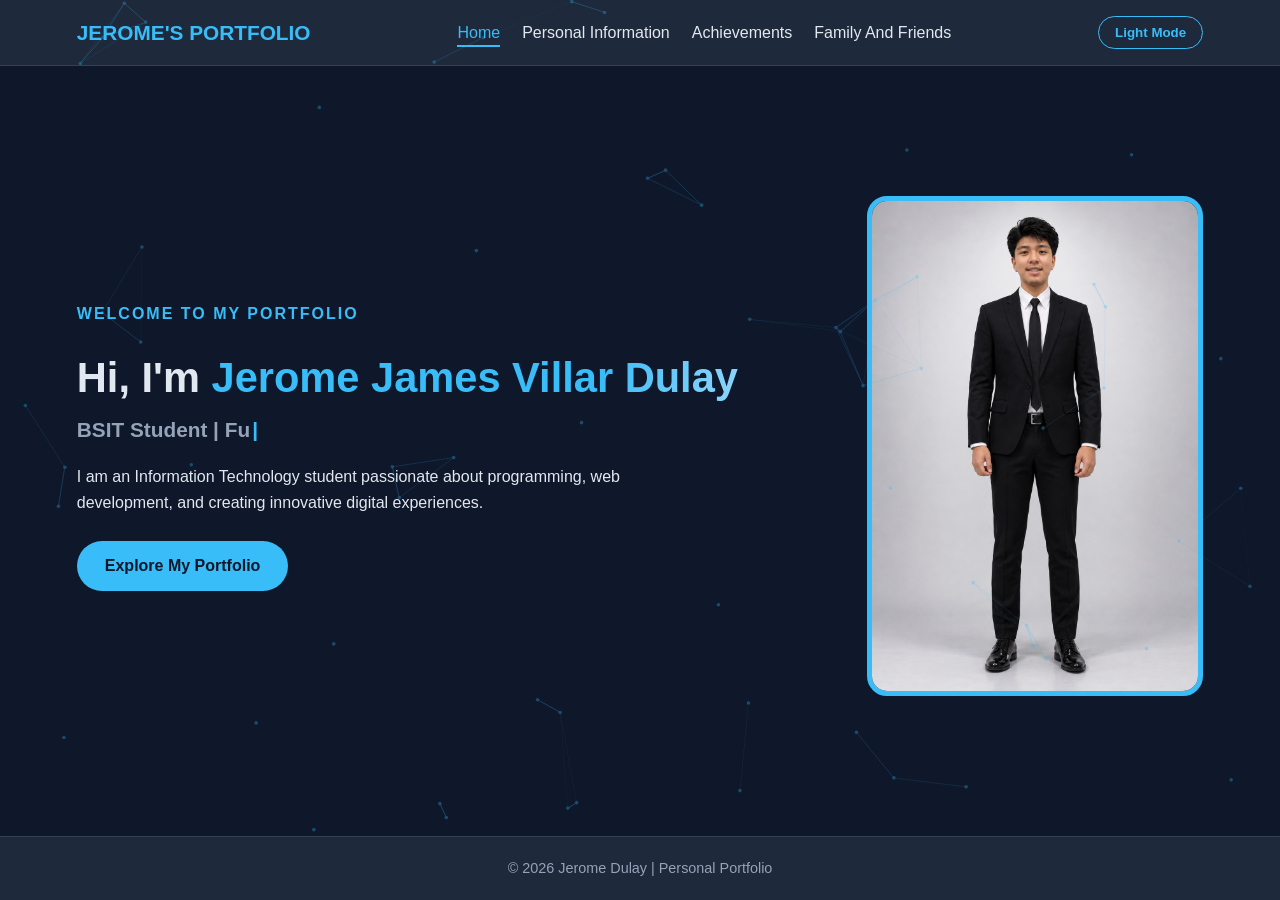
<file: index.html>
<!DOCTYPE html>
<html lang="en">
<head>
    <meta charset="UTF-8">
    <meta name="viewport" content="width=device-width, initial-scale=1.0">
    <title>Jerome Dulay | Portfolio</title>
    <link rel="stylesheet" href="style.css">
</head>
<body>

<header>
    <nav class="navbar">
        <div class="logo">JEROME'S PORTFOLIO</div>

        <ul>
            <li><a href="index.html" class="active">Home</a></li>
            <li><a href="about.html">Personal Information</a></li>
            <li><a href="achievements.html">Achievements</a></li>
            <li><a href="family.html">Family And Friends</a></li>
        </ul>

        <button id="themeBtn">Light Mode</button>
    </nav>
</header>

<main>
    <section class="hero">

        <div class="hero-text">
            <p class="welcome">WELCOME TO MY PORTFOLIO</p>

            <h1>Hi, I'm <span>Jerome James Villar Dulay</span></h1>

            <h2>BSIT Student | Future Web Developer</h2>

            <p>
                I am an Information Technology student
                passionate about programming, web development,
                and creating innovative digital experiences.
            </p>

            <a href="about.html" class="btn">Explore My Portfolio</a>
        </div>

        <div class="profile-container">
            <img src="Polished Full-Body Studio Portrait (1).png" alt="Jerome Dulay Profile Picture">
        </div>

    </section>
</main>

<footer>
    <p>© 2026 Jerome Dulay | Personal Portfolio</p>
</footer>

<script src="script.js"></script>
<script src="effects.js" defer></script>
</body>
</html>
</file>
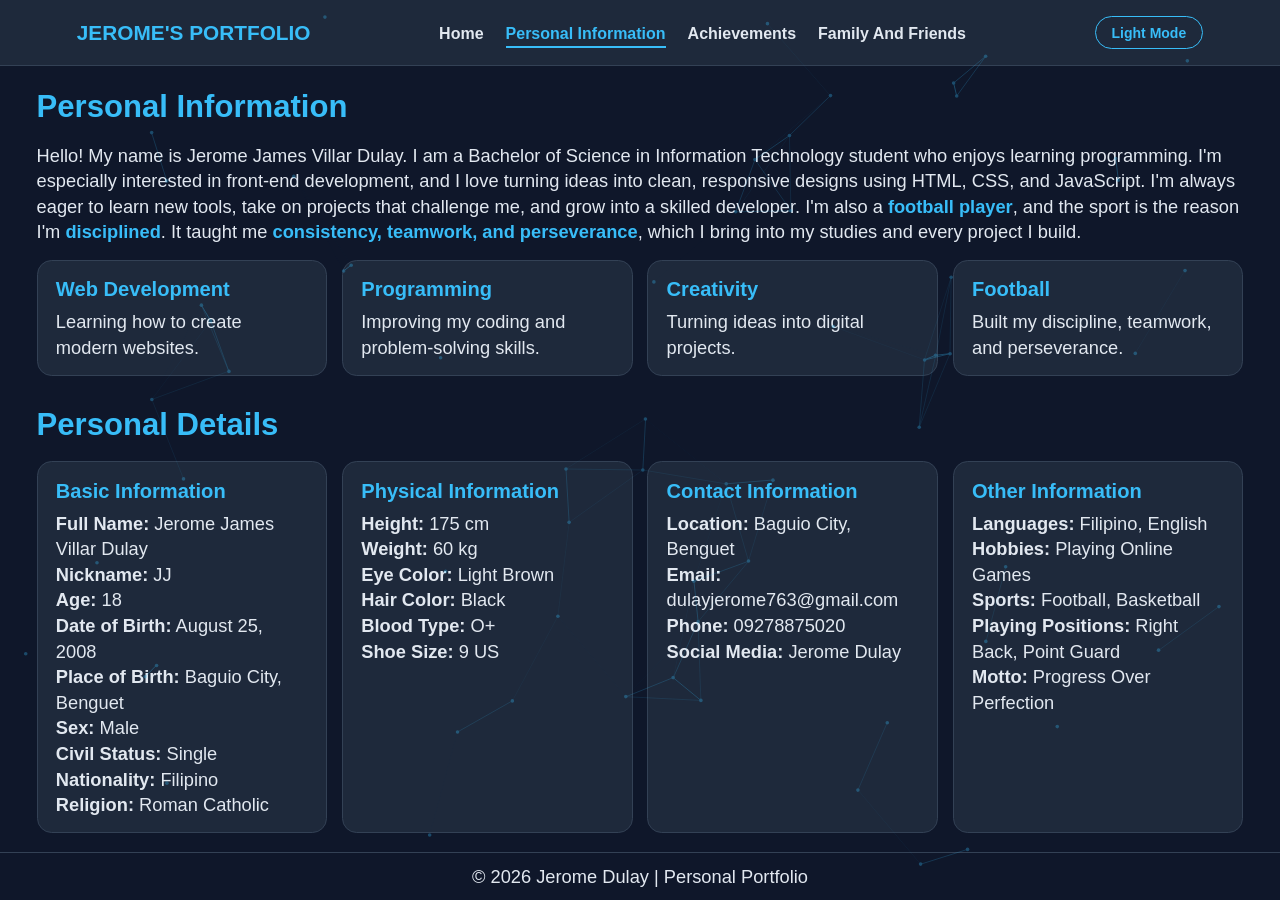
<file: about.html>
<!DOCTYPE html>
<html lang="en">
<head>
    <meta charset="UTF-8">
    <meta name="viewport" content="width=device-width, initial-scale=1.0">
    <title>Personal Information | Jerome Dulay</title>

    <style>
        :root {
            --bg: #0f172a;
            --card: #1e293b;
            --text: #e2e8f0;
            --accent: #38bdf8;
            --border: #334155;
        }

        body.light {
            --bg: #f1f5f9;
            --card: #ffffff;
            --text: #1e293b;
            --accent: #0369a1;
            --border: #cbd5e1;
        }

        * {
            margin: 0;
            padding: 0;
            box-sizing: border-box;
        }

        html {
            font-size: min(1.9vh, 1.2vw);
        }

        html, body {
            height: 100%;
            overflow: hidden;
        }

        body {
            font-family: "Segoe UI", Tahoma, Geneva, Verdana, sans-serif;
            background: var(--bg);
            color: var(--text);
            line-height: 1.4;
        }

        .page {
            display: flex;
            flex-direction: column;
            min-height: 100vh;
            min-height: 100dvh;
        }

        .navbar {
            display: flex;
            flex-wrap: wrap;
            justify-content: space-between;
            align-items: center;
            gap: 12px;
            padding: 16px 6%;
            line-height: 1.6;
            background: var(--card);
            border-bottom: 1px solid var(--border);
        }

        .logo {
            font-weight: 700;
            font-size: 20.8px;
            color: var(--accent);
        }

        .navbar ul {
            display: flex;
            flex-wrap: wrap;
            gap: 22px;
            list-style: none;
        }

        .navbar a {
            font-size: 16px;
            font-weight: 600;
            color: var(--text);
            text-decoration: none;
            padding-bottom: 4px;
            border-bottom: 2px solid transparent;
        }

        .navbar a:hover,
        .navbar a.active {
            color: var(--accent);
            border-bottom-color: var(--accent);
        }

        #themeBtn {
            min-width: 104px;
            height: 33px;
            padding: 0 16px;
            font-family: inherit;
            font-size: 14px;
            font-weight: 700;
            cursor: pointer;
            border: 1px solid var(--accent);
            border-radius: 20px;
            background: transparent;
            color: var(--accent);
        }

        #themeBtn:hover {
            background: var(--accent);
            color: var(--bg);
        }

        main {
            flex: 1;
            display: flex;
            flex-direction: column;
            justify-content: center;
            gap: 1.5rem;
            padding: 1rem 2rem;
        }

        .page-section {
            display: flex;
            flex-direction: column;
            gap: 0.8rem;
            min-width: 0;
        }

        h2 {
            font-size: 1.7rem;
            color: var(--accent);
        }

        h3 {
            font-size: 1.1rem;
            color: var(--accent);
            margin-bottom: 0.3rem;
        }

        .highlight {
            color: var(--accent);
            font-weight: bold;
        }

        .cards {
            display: grid;
            grid-template-columns: repeat(4, minmax(0, 1fr));
            gap: 0.8rem;
        }

        .card {
            background: var(--card);
            border: 1px solid var(--border);
            border-radius: 0.8rem;
            padding: 0.8rem 1rem;
            overflow-wrap: anywhere;
        }

        footer {
            text-align: center;
            padding: 0.6rem;
            border-top: 1px solid var(--border);
        }

        @media (orientation: portrait) {
            main {
                gap: 1rem;
                padding: 0.8rem;
            }

            .cards {
                grid-template-columns: repeat(2, minmax(0, 1fr));
            }

            .navbar {
                justify-content: center;
                padding: 10px;
            }

            .navbar ul {
                justify-content: center;
                gap: 12px;
                order: 3;
                width: 100%;
            }
        }
    </style>
</head>

<body class="about-page">

<div class="page">

    <header>
        <nav class="navbar">

            <div class="logo">JEROME'S PORTFOLIO</div>

            <ul>
                <li><a href="index.html">Home</a></li>
                <li><a href="about.html" class="active">Personal Information</a></li>
                <li><a href="achievements.html">Achievements</a></li>
                <li><a href="family.html">Family And Friends</a></li>
            </ul>

            <button id="themeBtn" type="button">Light Mode</button>

        </nav>
    </header>

    <main>

        <section class="page-section">

            <h2>Personal Information</h2>

            <p>
                Hello! My name is Jerome James Villar Dulay.
                I am a Bachelor of Science in Information Technology
                student who enjoys learning programming. I'm especially
                interested in front-end development, and I love turning
                ideas into clean, responsive designs using HTML, CSS, and JavaScript.
                I'm always eager to learn new tools, take on projects that challenge me,
                and grow into a skilled developer.
                I'm also a <span class="highlight">football player</span>,
                and the sport is the reason I'm <span class="highlight">disciplined</span>.
                It taught me <span class="highlight">consistency, teamwork, and perseverance</span>,
                which I bring into my studies and every project I build.
            </p>

            <div class="cards">

                <div class="card">
                    <h3>Web Development</h3>
                    <p>Learning how to create modern websites.</p>
                </div>

                <div class="card">
                    <h3>Programming</h3>
                    <p>Improving my coding and problem-solving skills.</p>
                </div>

                <div class="card">
                    <h3>Creativity</h3>
                    <p>Turning ideas into digital projects.</p>
                </div>

                <div class="card">
                    <h3>Football</h3>
                    <p>Built my discipline, teamwork, and perseverance.</p>
                </div>

            </div>
        </section>

        <section class="page-section">

            <h2>Personal Details</h2>

            <div class="cards">

                <div class="card">
                    <h3>Basic Information</h3>
                    <p><strong>Full Name:</strong> Jerome James Villar Dulay</p>
                    <p><strong>Nickname:</strong> JJ</p>
                    <p><strong>Age:</strong> 18</p>
                    <p><strong>Date of Birth:</strong> August 25, 2008</p>
                    <p><strong>Place of Birth:</strong> Baguio City, Benguet</p>
                    <p><strong>Sex:</strong> Male</p>
                    <p><strong>Civil Status:</strong> Single</p>
                    <p><strong>Nationality:</strong> Filipino</p>
                    <p><strong>Religion:</strong> Roman Catholic</p>
                </div>

                <div class="card">
                    <h3>Physical Information</h3>
                    <p><strong>Height:</strong> 175 cm</p>
                    <p><strong>Weight:</strong> 60 kg</p>
                    <p><strong>Eye Color:</strong> Light Brown</p>
                    <p><strong>Hair Color:</strong> Black</p>
                    <p><strong>Blood Type:</strong> O+</p>
                    <p><strong>Shoe Size:</strong> 9 US</p>
                </div>

                <div class="card">
                    <h3>Contact Information</h3>
                    <p><strong>Location:</strong> Baguio City, Benguet</p>
                    <p><strong>Email:</strong> dulayjerome763@gmail.com</p>
                    <p><strong>Phone:</strong> 09278875020</p>
                    <p><strong>Social Media:</strong> Jerome Dulay</p>
                </div>

                <div class="card">
                    <h3>Other Information</h3>
                    <p><strong>Languages:</strong> Filipino, English</p>
                    <p><strong>Hobbies:</strong> Playing Online Games</p>
                    <p><strong>Sports:</strong> Football, Basketball</p>
                    <p><strong>Playing Positions:</strong> Right Back, Point Guard</p>
                    <p><strong>Motto:</strong> Progress Over Perfection</p>
                </div>

            </div>
        </section>

    </main>

    <footer>
        <p>© 2026 Jerome Dulay | Personal Portfolio</p>
    </footer>

</div>

<script>
    const root = document.documentElement;
    const page = document.querySelector(".page");
    const themeBtn = document.getElementById("themeBtn");

    function fitToScreen() {
        let low = 3;
        let high = 24;

        for (let i = 0; i < 14; i++) {
            const size = (low + high) / 2;
            root.style.fontSize = size + "px";

            const fits =
                page.offsetHeight <= window.innerHeight &&
                page.scrollWidth <= root.clientWidth;

            if (fits) {
                low = size;
            } else {
                high = size;
            }
        }

        root.style.fontSize = low + "px";
    }

    function setTheme(theme) {
        const isLight = theme === "light";

        document.body.classList.toggle("light", isLight);

        themeBtn.textContent =
            isLight ? "Dark Mode" : "Light Mode";
    }

    themeBtn.addEventListener("click", () => {
        const theme =
            document.body.classList.contains("light")
                ? "dark"
                : "light";

        setTheme(theme);

        try {
            localStorage.setItem("theme", theme);
        } catch (e) {}

        fitToScreen();
    });

    try {
        setTheme(localStorage.getItem("theme"));
    } catch (e) {}

    window.addEventListener("resize", fitToScreen);
    window.addEventListener("load", fitToScreen);

    fitToScreen();
</script>

<script src="effects.js" defer></script>

</body>
</html>
</file>
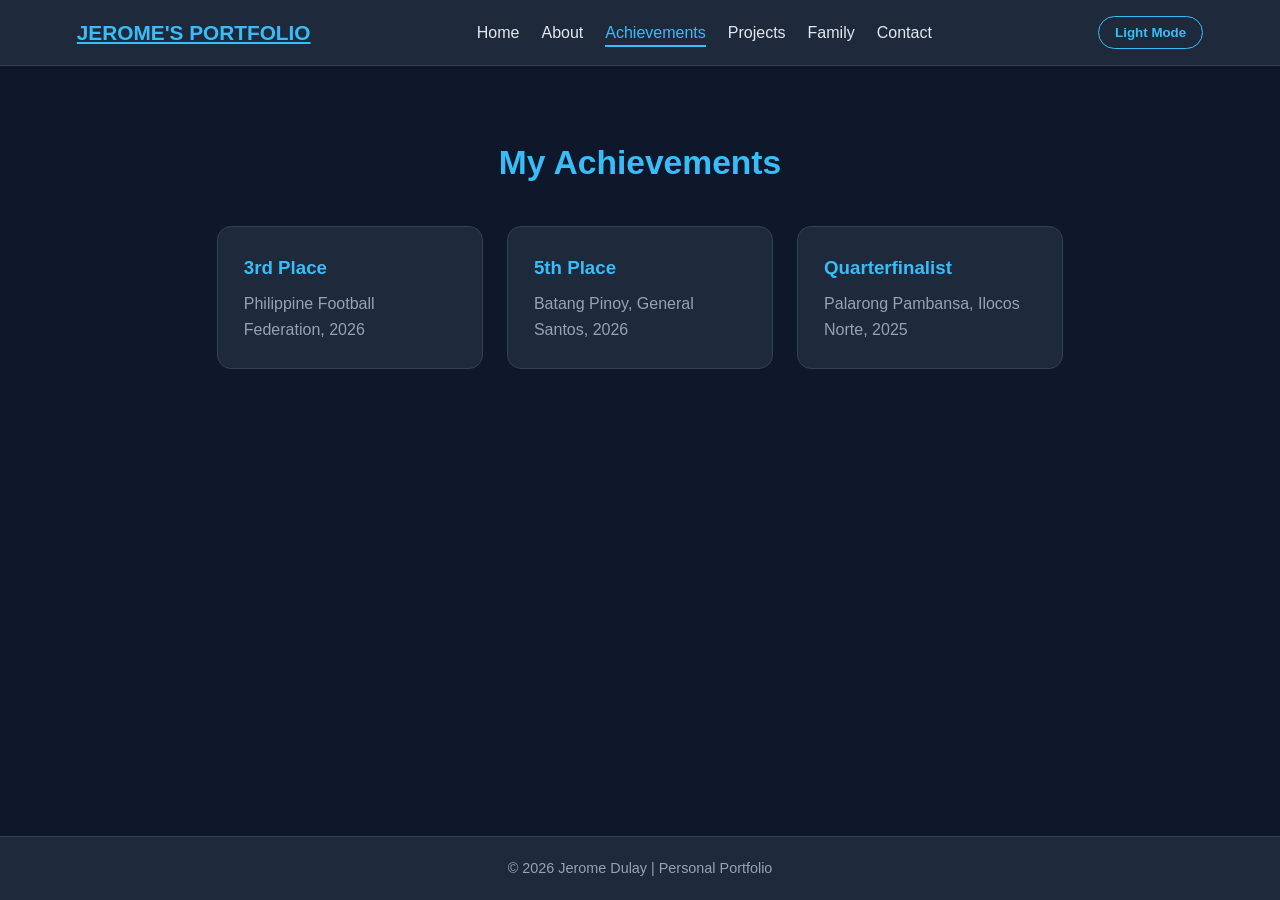
<file: achievement.html>
<!DOCTYPE html>
<html lang="en">
<head>
    <meta charset="UTF-8">
    <meta name="viewport" content="width=device-width, initial-scale=1.0">
    <title>Achievements | Jerome Dulay</title>
    <link rel="stylesheet" href="style.css">
    <script src="script.js" defer></script>
</head>
<body>

<header>
    <nav class="navbar">
    <a href="index.html" class="logo">JEROME'S PORTFOLIO</a>

    <ul>
        <li><a href="index.html">Home</a></li>
        <li><a href="about.html">About</a></li>
        <li><a href="achievement.html" class="active" aria-current="page">Achievements</a></li>
        <li><a href="project.html">Projects</a></li>
        <li><a href="family.html">Family</a></li>
        <li><a href="contact.html">Contact</a></li>
    </ul>

    <button id="themeBtn" type="button" aria-label="Toggle light or dark mode">Light Mode</button>
</nav>
</header>

<main>
    <section class="page-section">
        <h2>My Achievements</h2>

        <div class="cards">
            <article class="card">
                <h3>3rd Place</h3>
                <p>Philippine Football Federation, 2026</p>
            </article>

            <article class="card">
                <h3>5th Place</h3>
                <p>Batang Pinoy, General Santos, 2026</p>
            </article>

            <article class="card">
                <h3>Quarterfinalist</h3>
                <p>Palarong Pambansa, Ilocos Norte, 2025</p>
            </article>
        </div>
    </section>
</main>

<footer>
    <p>&copy; 2026 Jerome Dulay | Personal Portfolio</p>
</footer>

</body>
</html>
</file>
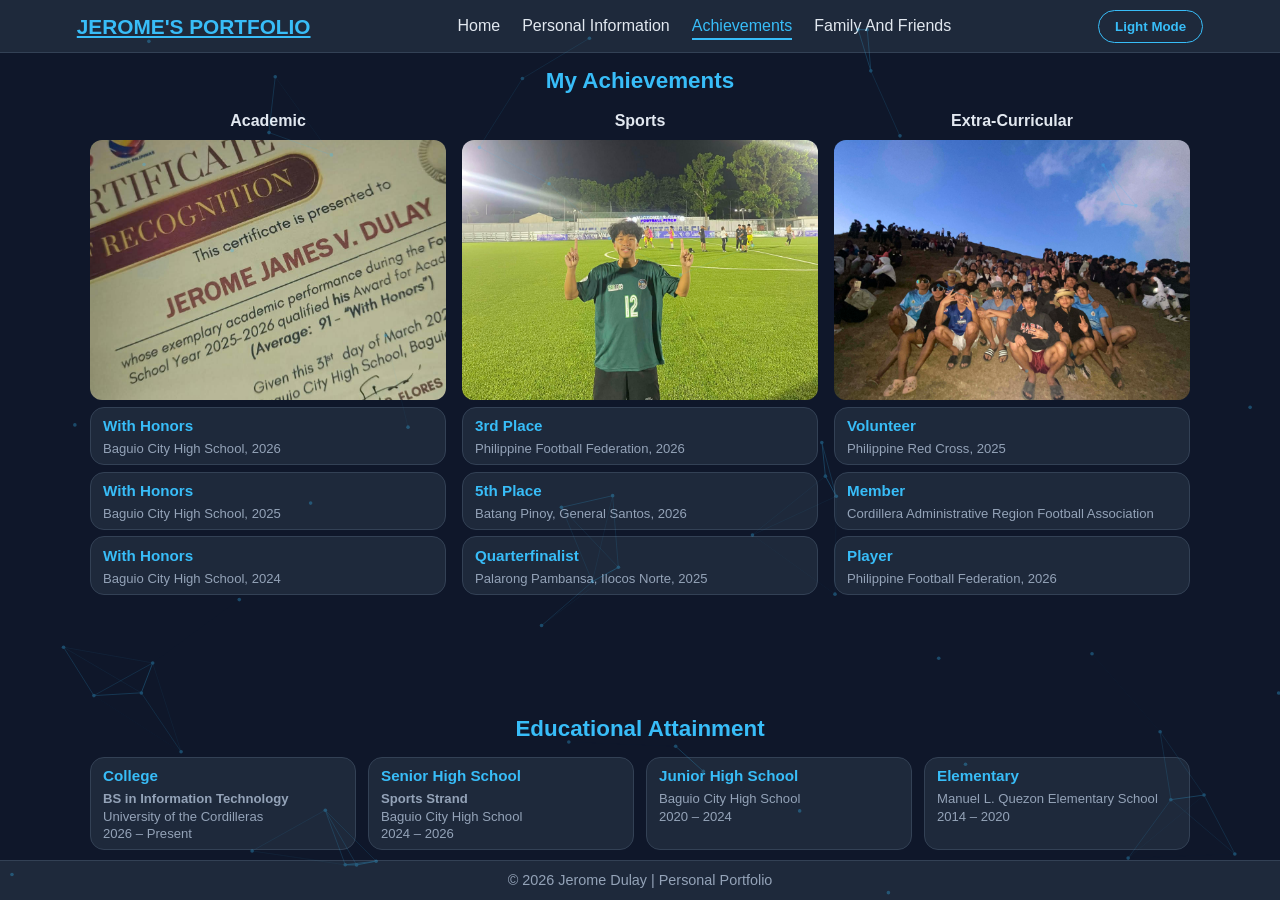
<file: achievements.html>
<!DOCTYPE html>
<html lang="en">
<head>
    <meta charset="UTF-8">
    <meta name="viewport" content="width=device-width, initial-scale=1.0">
    <title>Achievements | Jerome Dulay</title>
    <link rel="stylesheet" href="style.css">
    <script src="script.js" defer></script>

    <!-- One-screen layout. Keep this below style.css (or move it into a
         separate CSS file used only by this page). -->
    <style>
        *, *::before, *::after {
            box-sizing: border-box;
        }

        main .page-section {
            max-width: 1100px;
            margin: 0 auto;
            padding: 1rem 0;
        }

        main .page-section h2 {
            margin: 0 0 0.6rem;
            font-size: 1.4rem;
            text-align: center;
        }

        /* ---------- Achievements ---------- */
        .achievement-columns {
            display: grid;
            grid-template-columns: repeat(3, minmax(0, 1fr));
            gap: 1rem;
        }

        .achievement-group {
            display: flex;
            flex-direction: column;
        }

        .achievement-group .subsection-title {
            margin: 0 0 0.4rem;
            font-size: 1rem;
            text-align: center;
        }

        .achievement-group .group-photo {
            display: block;
            width: 100%;
            height: 110px;
            object-fit: cover;              /* crops to fit without stretching */
            object-position: center 30%;
            border-radius: 12px;
            margin: 0 0 0.4rem;
        }

        .achievement-group .cards {
            display: flex;
            flex-direction: column;
            gap: 0.4rem;
            margin: 0;
            padding: 0;
        }

        /* ---------- Educational Attainment ---------- */
        main .page-section .education-title {
            margin-top: 0.8rem;
        }

        .education .cards {
            display: grid;
            grid-template-columns: repeat(4, minmax(0, 1fr));
            gap: 0.75rem;
            margin: 0;
            padding: 0;
        }

        /* ---------- Shared card style ---------- */
        main .page-section .card {
            width: auto;
            max-width: none;
            height: auto;
            min-height: 0;
            margin: 0;
            padding: 0.4rem 0.75rem;
        }

        main .page-section .card h3 {
            margin: 0 0 0.1rem;
            font-size: 0.95rem;
        }

        main .page-section .card p {
            margin: 0;
            font-size: 0.82rem;
            line-height: 1.35;
        }

        /* ---------- Fit everything on one screen (laptop/desktop) ---------- */
        @media (min-width: 801px) and (min-height: 560px) {
            html, body {
                margin: 0;
                padding: 0;
                overflow: hidden;
            }

            body {
                display: flex;
                flex-direction: column;
                height: 100vh;
                height: 100dvh;
                min-height: 0;
            }

            header, .navbar {
                position: static;
                flex: none;
            }

            .navbar {
                padding-top: 0.6rem;
                padding-bottom: 0.6rem;
            }

            main {
                flex: 1;
                display: flex;
                flex-direction: column;
                min-height: 0;
                margin: 0;
                padding: 0 1.5rem;
            }

            main .page-section {
                flex: 1;
                display: flex;
                flex-direction: column;
                width: 100%;
                height: auto;
                min-height: 0;
                padding: 0.6rem 0;
            }

            main .page-section h2,
            .education {
                flex: none;
            }

            .achievement-columns {
                flex: 1;
                min-height: 0;
                grid-template-rows: minmax(0, 1fr);
            }

            .achievement-group {
                min-height: 0;
                margin: 0;
            }

            /* The photos take whatever height is left over */
            .achievement-group .group-photo {
                flex: 1 1 0;
                height: 0;
                min-height: 0;
                max-height: 260px;
            }

            .achievement-group .subsection-title,
            .achievement-group .cards {
                flex: none;
            }

            footer {
                flex: none;
                margin: 0;
                padding: 0.5rem;
            }

            footer p {
                margin: 0;
            }
        }

        /* Shorter laptop screens: tighten spacing so the photos stay visible */
        @media (min-width: 801px) and (min-height: 560px) and (max-height: 680px) {
            main .page-section { padding: 0.25rem 0; }
            main .page-section h2 { margin-bottom: 0.3rem; font-size: 1.15rem; }
            main .page-section .education-title { margin-top: 0.4rem; }
            main .page-section .card { padding: 0.2rem 0.6rem; }
            main .page-section .card h3 { font-size: 0.85rem; }
            main .page-section .card p { font-size: 0.75rem; line-height: 1.25; }
            .achievement-group .subsection-title { margin-bottom: 0.2rem; font-size: 0.9rem; }
            .achievement-group .cards { gap: 0.25rem; }
            footer { padding: 0.25rem; }
        }

        /* ---------- Small screens: stack (scrolling is needed here) ---------- */
        @media (max-width: 800px) {
            main .page-section {
                padding-left: 1rem;
                padding-right: 1rem;
            }

            .achievement-columns,
            .education .cards {
                grid-template-columns: 1fr;
            }

            .achievement-group .group-photo {
                height: 160px;
            }
        }
    </style>
</head>
<body>

<header>
    <nav class="navbar">
        <a href="index.html" class="logo">JEROME'S PORTFOLIO</a>

        <ul>
            <li><a href="index.html">Home</a></li>
            <li><a href="about.html">Personal Information</a></li>
            <li><a href="achievement.html" class="active" aria-current="page">Achievements</a></li>
            <li><a href="family.html">Family And Friends</a></li>
        </ul>

        <button id="themeBtn" type="button" aria-label="Toggle light or dark mode">Light Mode</button>
    </nav>
</header>

<main>
    <section class="page-section">
        <h2>My Achievements</h2>

        <div class="achievement-columns">

            <!-- Academic -->
            <div class="achievement-group">
                <h3 class="subsection-title">Academic</h3>
                <img class="group-photo" src="f74ce7a5-eb97-46a3-ad09-5ff73d3a5f48.jpg" alt="Jerome receiving an academic award">
                <div class="cards">
                    <article class="card">
                        <h3>With Honors</h3>
                        <p>Baguio City High School, 2026</p>
                    </article>

                    <article class="card">
                        <h3>With Honors</h3>
                        <p>Baguio City High School, 2025</p>
                    </article>

                    <article class="card">
                        <h3>With Honors</h3>
                        <p>Baguio City High School, 2024</p>
                    </article>
                </div>
            </div>

            <!-- Sports -->
            <div class="achievement-group">
                <h3 class="subsection-title">Sports</h3>
                <img class="group-photo" src="489ef98b-332a-4505-a894-f61b27cb1d64.jpg" alt="Jerome playing football">
                <div class="cards">
                    <article class="card">
                        <h3>3rd Place</h3>
                        <p>Philippine Football Federation, 2026</p>
                    </article>

                    <article class="card">
                        <h3>5th Place</h3>
                        <p>Batang Pinoy, General Santos, 2026</p>
                    </article>

                    <article class="card">
                        <h3>Quarterfinalist</h3>
                        <p>Palarong Pambansa, Ilocos Norte, 2025</p>
                    </article>
                </div>
            </div>

            <!-- Extra-Curricular -->
            <div class="achievement-group">
                <h3 class="subsection-title">Extra-Curricular</h3>
                <img class="group-photo" src="76f6abe7-32fc-4887-9bc5-ca4c3f1cf58e.jpg" alt="Jerome at an extra-curricular activity">
                <div class="cards">
                    <article class="card">
                        <h3>Volunteer</h3>
                        <p>Philippine Red Cross, 2025</p>
                    </article>

                    <article class="card">
                        <h3>Member</h3>
                        <p>Cordillera Administrative Region Football Association</p>
                    </article>

                    <article class="card">
                        <h3>Player</h3>
                        <p>Philippine Football Federation, 2026</p>
                    </article>
                </div>
            </div>

        </div>

        <!-- Educational Attainment -->
        <div class="education">
            <h2 class="education-title">Educational Attainment</h2>
            <div class="cards">
                <article class="card">
                    <h3>College</h3>
                    <p><strong>BS in Information Technology</strong></p>
                    <p>University of the Cordilleras</p>
                    <p>2026 – Present</p>
                </article>

                <article class="card">
                    <h3>Senior High School</h3>
                    <p><strong>Sports Strand</strong></p>
                    <p>Baguio City High School</p>
                    <p>2024 – 2026</p>
                </article>

                <article class="card">
                    <h3>Junior High School</h3>
                    <p>Baguio City High School</p>
                    <p>2020 – 2024</p>
                </article>

                <article class="card">
                    <h3>Elementary</h3>
                    <p>Manuel L. Quezon Elementary School</p>
                    <p>2014 – 2020</p>
                </article>
            </div>
        </div>
    </section>
</main>

<footer>
    <p>&copy; 2026 Jerome Dulay | Personal Portfolio</p>
</footer>
<script src="effects.js" defer></script>
</body>
</html>
</file>
<file: style.css>
/* ---------- Theme colors ---------- */
:root {
    --bg: #0f172a;
    --bg-alt: #1e293b;
    --text: #e2e8f0;
    --muted: #94a3b8;
    --accent: #38bdf8;
    --accent-text: #0f172a;
    --border: #334155;
}

body.light {
    --bg: #f8fafc;
    --bg-alt: #ffffff;
    --text: #0f172a;
    --muted: #475569;
    --accent: #0284c7;
    --accent-text: #ffffff;
    --border: #e2e8f0;
}

/* ---------- Base ---------- */
* {
    margin: 0;
    padding: 0;
    box-sizing: border-box;
}

html {
    font-family: "Segoe UI", Tahoma, Geneva, Verdana, sans-serif;
}

body {
    min-height: 100vh;
    display: flex;
    flex-direction: column;
    background: var(--bg);
    color: var(--text);
    line-height: 1.6;
    transition: background 0.3s, color 0.3s;
}

main {
    flex: 1;
}

a {
    color: var(--accent);
}

/* ---------- Navbar ---------- */
.navbar {
    display: flex;
    align-items: center;
    justify-content: space-between;
    flex-wrap: wrap;
    gap: 12px;
    padding: 16px 6%;
    background: var(--bg-alt);
    border-bottom: 1px solid var(--border);
    position: sticky;
    top: 0;
    z-index: 10;
}

.logo {
    font-size: 1.3rem;
    font-weight: 700;
    color: var(--accent);
}

.navbar ul {
    display: flex;
    flex-wrap: wrap;
    gap: 22px;
    list-style: none;
}

.navbar ul a {
    text-decoration: none;
    color: var(--text);
    font-weight: 500;
    padding-bottom: 4px;
    border-bottom: 2px solid transparent;
    transition: color 0.2s, border-color 0.2s;
}

.navbar ul a:hover,
.navbar ul a.active {
    color: var(--accent);
    border-color: var(--accent);
}

#themeBtn {
    padding: 8px 16px;
    border: 1px solid var(--accent);
    border-radius: 20px;
    background: transparent;
    color: var(--accent);
    font-weight: 600;
    cursor: pointer;
    transition: background 0.2s, color 0.2s;
}

#themeBtn:hover {
    background: var(--accent);
    color: var(--accent-text);
}

/* ---------- Hero (Home page) ---------- */
.hero {
    display: flex;
    align-items: center;
    justify-content: space-between;
    gap: 40px;
    padding: 80px 6%;
    min-height: calc(100vh - 140px);
}

.hero-text {
    flex: 1;
}

.welcome {
    color: var(--accent);
    letter-spacing: 2px;
    font-weight: 600;
    margin-bottom: 10px;
}

.hero-text h1 {
    font-size: 2.6rem;
    line-height: 1.2;
    margin-bottom: 10px;
}

.hero-text h1 span {
    color: var(--accent);
}

.hero-text h2 {
    font-size: 1.3rem;
    color: var(--muted);
    margin-bottom: 18px;
}

.hero-text p {
    max-width: 560px;
    margin-bottom: 26px;
}

.btn {
    display: inline-block;
    padding: 12px 28px;
    background: var(--accent);
    color: var(--accent-text);
    text-decoration: none;
    font-weight: 600;
    border-radius: 30px;
    transition: transform 0.2s, opacity 0.2s;
}

.btn:hover {
    transform: translateY(-2px);
    opacity: 0.9;
}

.profile-container {
    flex: 0 0 auto;
}

/* Shows the whole photo without cropping */
.profile-container img {
    display: block;
    width: auto;
    height: auto;
    max-width: 100%;
    max-height: 500px;
    border-radius: 20px;
    border: 5px solid var(--accent);
    background: var(--bg-alt);
}

/* ---------- Inner pages ---------- */
.page-section {
    max-width: 1000px;
    margin: 0 auto;
    padding: 70px 6%;
    text-align: center;
}

.page-section h2 {
    font-size: 2.1rem;
    margin-bottom: 18px;
    color: var(--accent);
}

.page-section > p {
    max-width: 700px;
    margin: 0 auto 14px;
}

/* ---------- Cards ---------- */
.cards {
    display: grid;
    grid-template-columns: repeat(auto-fit, minmax(240px, 1fr));
    gap: 24px;
    margin-top: 36px;
    text-align: left;
}

.card {
    background: var(--bg-alt);
    border: 1px solid var(--border);
    border-radius: 14px;
    padding: 26px;
    transition: transform 0.2s, border-color 0.2s;
}

.card:hover {
    transform: translateY(-5px);
    border-color: var(--accent);
}

.card h3 {
    color: var(--accent);
    margin-bottom: 8px;
}

.card p {
    color: var(--muted);
}

/* ---------- Footer ---------- */
footer {
    text-align: center;
    padding: 20px;
    background: var(--bg-alt);
    border-top: 1px solid var(--border);
    color: var(--muted);
    font-size: 0.9rem;
}

/* ---------- Mobile ---------- */
@media (max-width: 800px) {
    .navbar {
        justify-content: center;
    }

    .hero {
        flex-direction: column-reverse;
        text-align: center;
        padding: 50px 6%;
    }

    .hero-text p {
        margin-left: auto;
        margin-right: auto;
    }

    .hero-text h1 {
        font-size: 2rem;
    }

    .profile-container img {
        max-height: 350px;
    }
}

/* ---------- Compact + centered layout for the About page only ---------- */
.about-page main {
    min-height: auto;
    padding: 0;
    display: flex;
    flex-direction: column;
    align-items: center;
}

.about-page .page-section {
    width: 100%;
    max-width: 1000px;
    margin: 0 auto;
    padding: 12px 20px;
    box-sizing: border-box;
    text-align: center;
}

.about-page .page-section h2 {
    font-size: 1.4rem;
    margin: 0 0 6px;
}

.about-page .page-section > p {
    max-width: 850px;
    font-size: 0.9rem;
    line-height: 1.4;
    margin: 0 auto 10px;
}

.about-page .cards {
    display: grid;
    grid-template-columns: repeat(auto-fit, minmax(190px, 1fr));
    gap: 10px;
    justify-content: center;
    margin: 0 auto;
}

.about-page .card {
    padding: 10px 14px;
    margin: 0;
    text-align: center;   /* change to "left" if you want card text left-aligned */
}

.about-page .card h3 {
    font-size: 1rem;
    margin: 0 0 4px;
}

.about-page .card p {
    font-size: 0.82rem;
    line-height: 1.35;
    margin: 0 0 2px;
}

.about-page footer {
    padding: 10px 0;
}

/* Highlight the whole About Me paragraph */
.about-page .highlight-text {
    background: rgba(56, 189, 248, 0.12);
    border-left: 4px solid #38bdf8;
    border-radius: 8px;
    padding: 10px 16px !important;
}

/* ---------- Achievements group photo ---------- */
.achievement-group .group-photo {
    display: block;
    width: 100%;
    height: 100px;
    object-fit: cover;
    object-position: center;   /* centers the crop on the middle of the photo */
    margin: 0 auto 0.6rem;     /* centers the image horizontally */
    border-radius: 12px;
}

/* ---------- Home page fits on one screen (desktop and laptop) ---------- */
@media (min-width: 801px) {
    .hero {
        padding: 20px 6%;
    }

    .profile-container img {
        max-height: min(500px, calc(100vh - 190px));
    }
}
</file>
